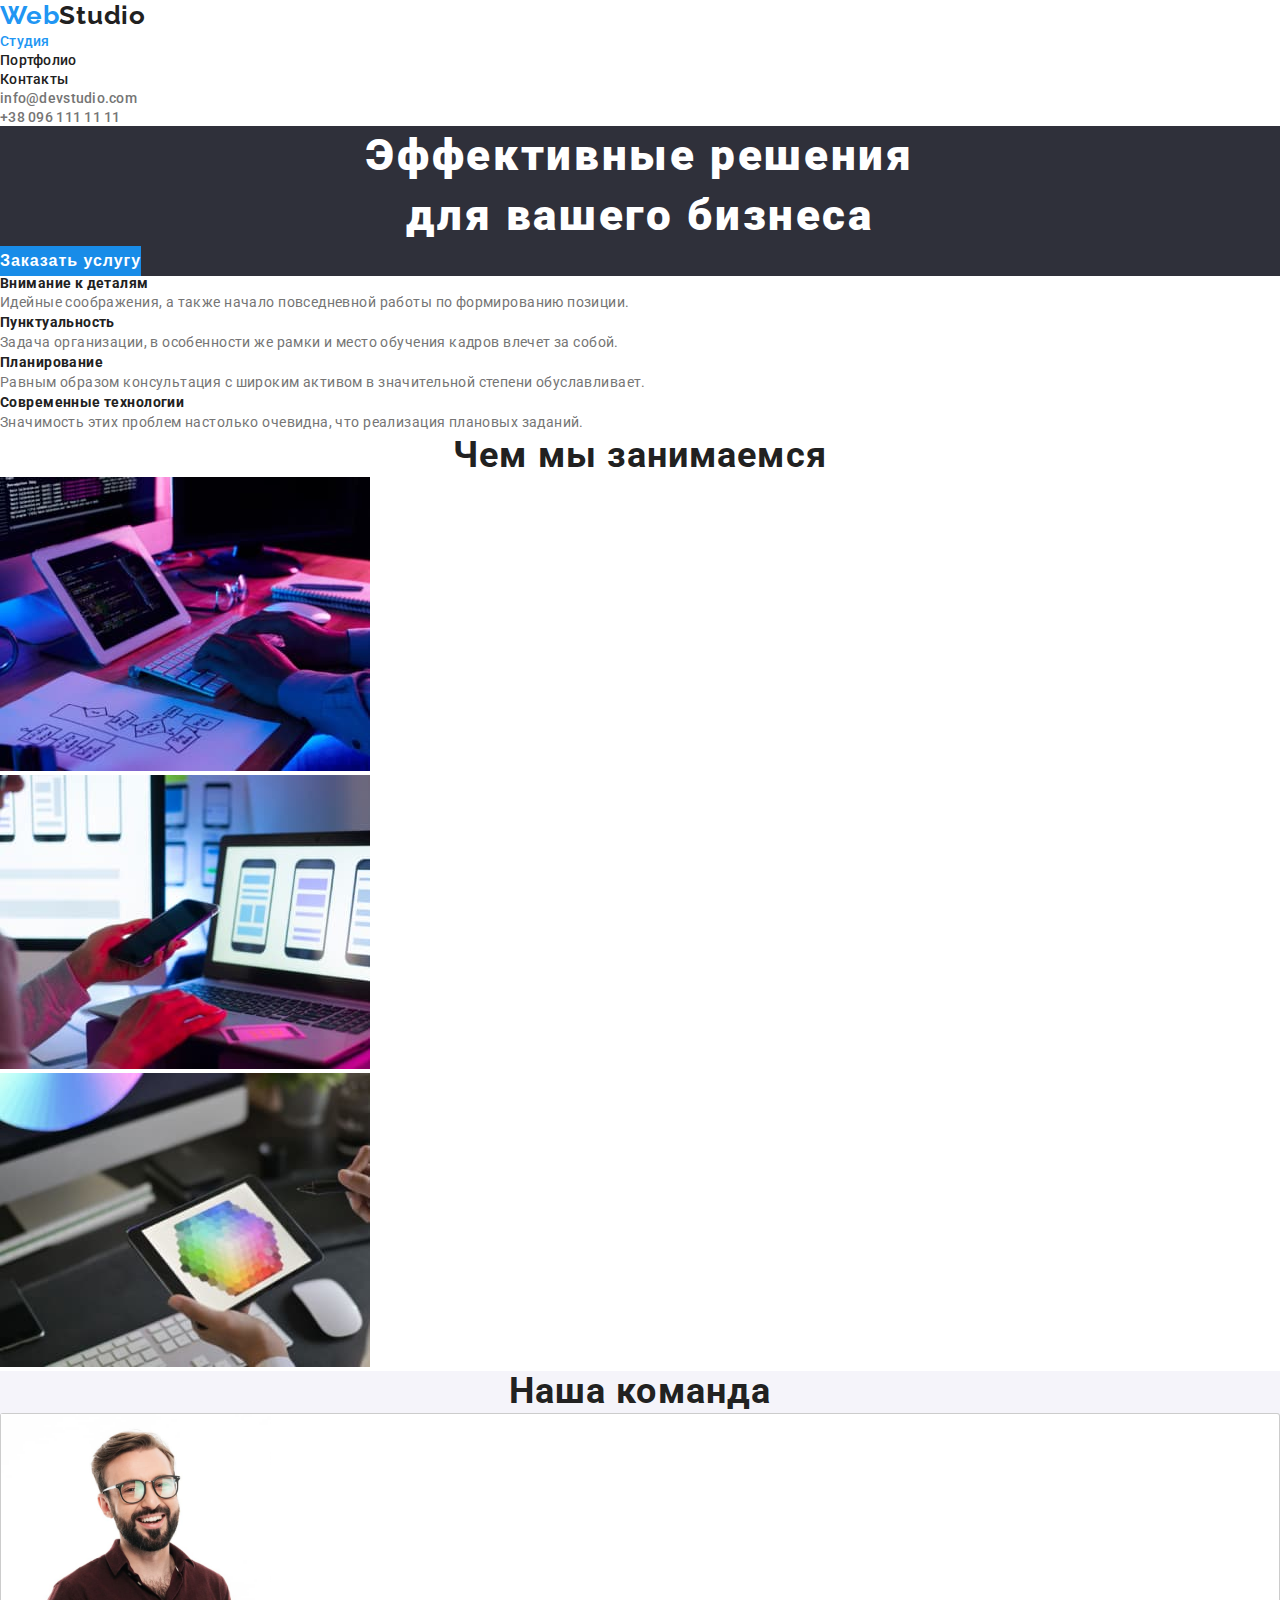
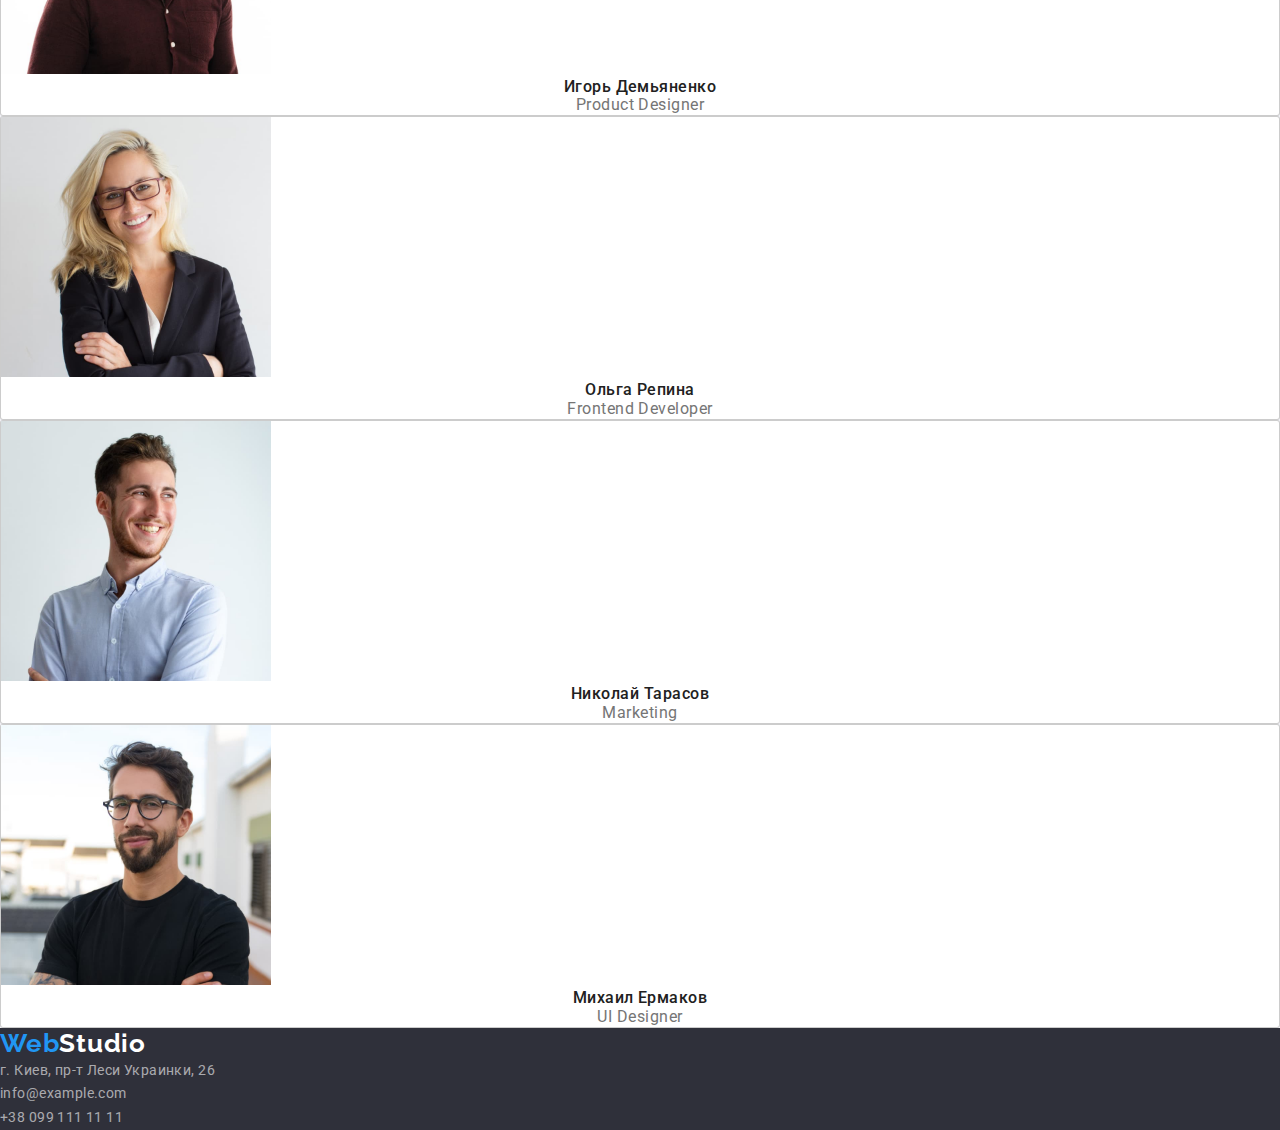
<file: index.html>
<!DOCTYPE html>
<html lang="ru">
    <head>
        <meta charset="UTF-8">
        <meta http-equiv="X-UA-Compatible" content="IE=edge">
        <meta name="viewport" content="width=device-width, initial-scale=1.0">
        <title>WebStudio - Студия</title>
        <link rel="preconnect" href="https://fonts.googleapis.com">
        <link rel="preconnect" href="https://fonts.gstatic.com" crossorigin>
        <link href="https://fonts.googleapis.com/css2?family=Raleway:wght@700&family=Roboto:wght@400;500;700;900&display=swap" rel="stylesheet">
        <link rel="stylesheet" href="./css/styles.css">
    </head>
    <body>
        <header>
            <a href="./" class="main-logo"><span>Web</span>Studio</a>
            <nav>
                <ul>
                    <li class="active"><a href="./index.html">Студия</a></li>
                    <li><a href="./portfolio.html">Портфолио</a></li>
                    <li><a href="#">Контакты</a></li>
                </ul>
            </nav>

            <ul class="contacts-list">
                <li class="contact-email"><a href="mailto:info@devstudio.com">info@devstudio.com</a></li>
                <li class="contact-phone"><a href="tel:+380961111111" >+38 096 111 11 11</a></li>
            </ul>      
        </header>
        <main>
            <section class="base-element base-element01">
                <h1>Эффективные решения <br> для вашего бизнеса</h1>
                <button>Заказать услугу</button> 
            </section>
            <section class="base-element base-element02">
                <h2>Наши преимущества</h2>
                <ul>
                    <li>
                        <h3>Внимание к деталям</h3>
                        <p>Идейные соображения, а также начало повседневной работы по формированию позиции.</p>
                    </li>
                    <li>
                        <h3>Пунктуальность</h3>
                        <p>Задача организации, в особенности же рамки и место обучения кадров влечет за собой.</p>
                    </li>
                    <li>
                        <h3>Планирование</h3>
                        <p>Равным образом консультация с широким активом в значительной степени обуславливает.</p>
                    </li>
                    <li>
                        <h3>Современные технологии</h3>
                        <p>Значимость этих проблем настолько очевидна, что реализация плановых заданий.</p>
                    </li>
                </ul>
            </section>
            <section class="base-element base-element03">
                <h2>Чем мы занимаемся</h2>
                <ul>
                    <li><img src="./images/portfolio01.jpg" alt="Чем мы занимаемся" width="370"></li>
                    <li><img src="./images/portfolio02.jpg" alt="Чем мы занимаемся" width="370"></li>
                    <li><img src="./images/portfolio03.jpg" alt="Чем мы занимаемся" width="370"></li>
                </ul>
            </section>
            <section class="base-element base-element04">
                <h2>Наша команда</h2>
                <ul>
                    <li>
                        <img src="./images/our-team01.jpg" alt="Игорь Демьяненко" width="270" >
                        <h3>Игорь Демьяненко</h3>
                        <p>Product Designer</p>
                    </li>
                    <li>
                        <img src="./images/our-team02.jpg" alt="Ольга Репина" width="270" >
                        <h3>Ольга Репина</h3>
                        <p>Frontend Developer</p>
                    </li>
                    <li>
                        <img src="./images/our-team03.jpg" alt="Николай Тарасов" width="270" >
                        <h3>Николай Тарасов</h3>
                        <p>Marketing</p>
                    </li>
                    <li>
                        <img src="./images/our-team04.jpg" alt="Михаил Ермаков" width="270" >
                        <h3>Михаил Ермаков</h3>
                        <p>UI Designer</p>
                    </li>
                </ul>
            </section>
        </main>    
        <footer>
        <a href="./" class="footer-logo" ><span>Web</span>Studio </a>
            <address>
                <ul>
                    <li><a href="http://surl.li/pcxl" target = "_blank" rel="noopener noreferrer"   >г. Киев, пр-т Леси Украинки, 26</a></li>
                    <li><a href="mailto:info@example.com">info@example.com</a></li>
                    <li><a href="tel:+380991111111">+38 099 111 11 11</a></li>
                </ul>
            </address>
            
        </footer>
    </body>
</html>
</file>
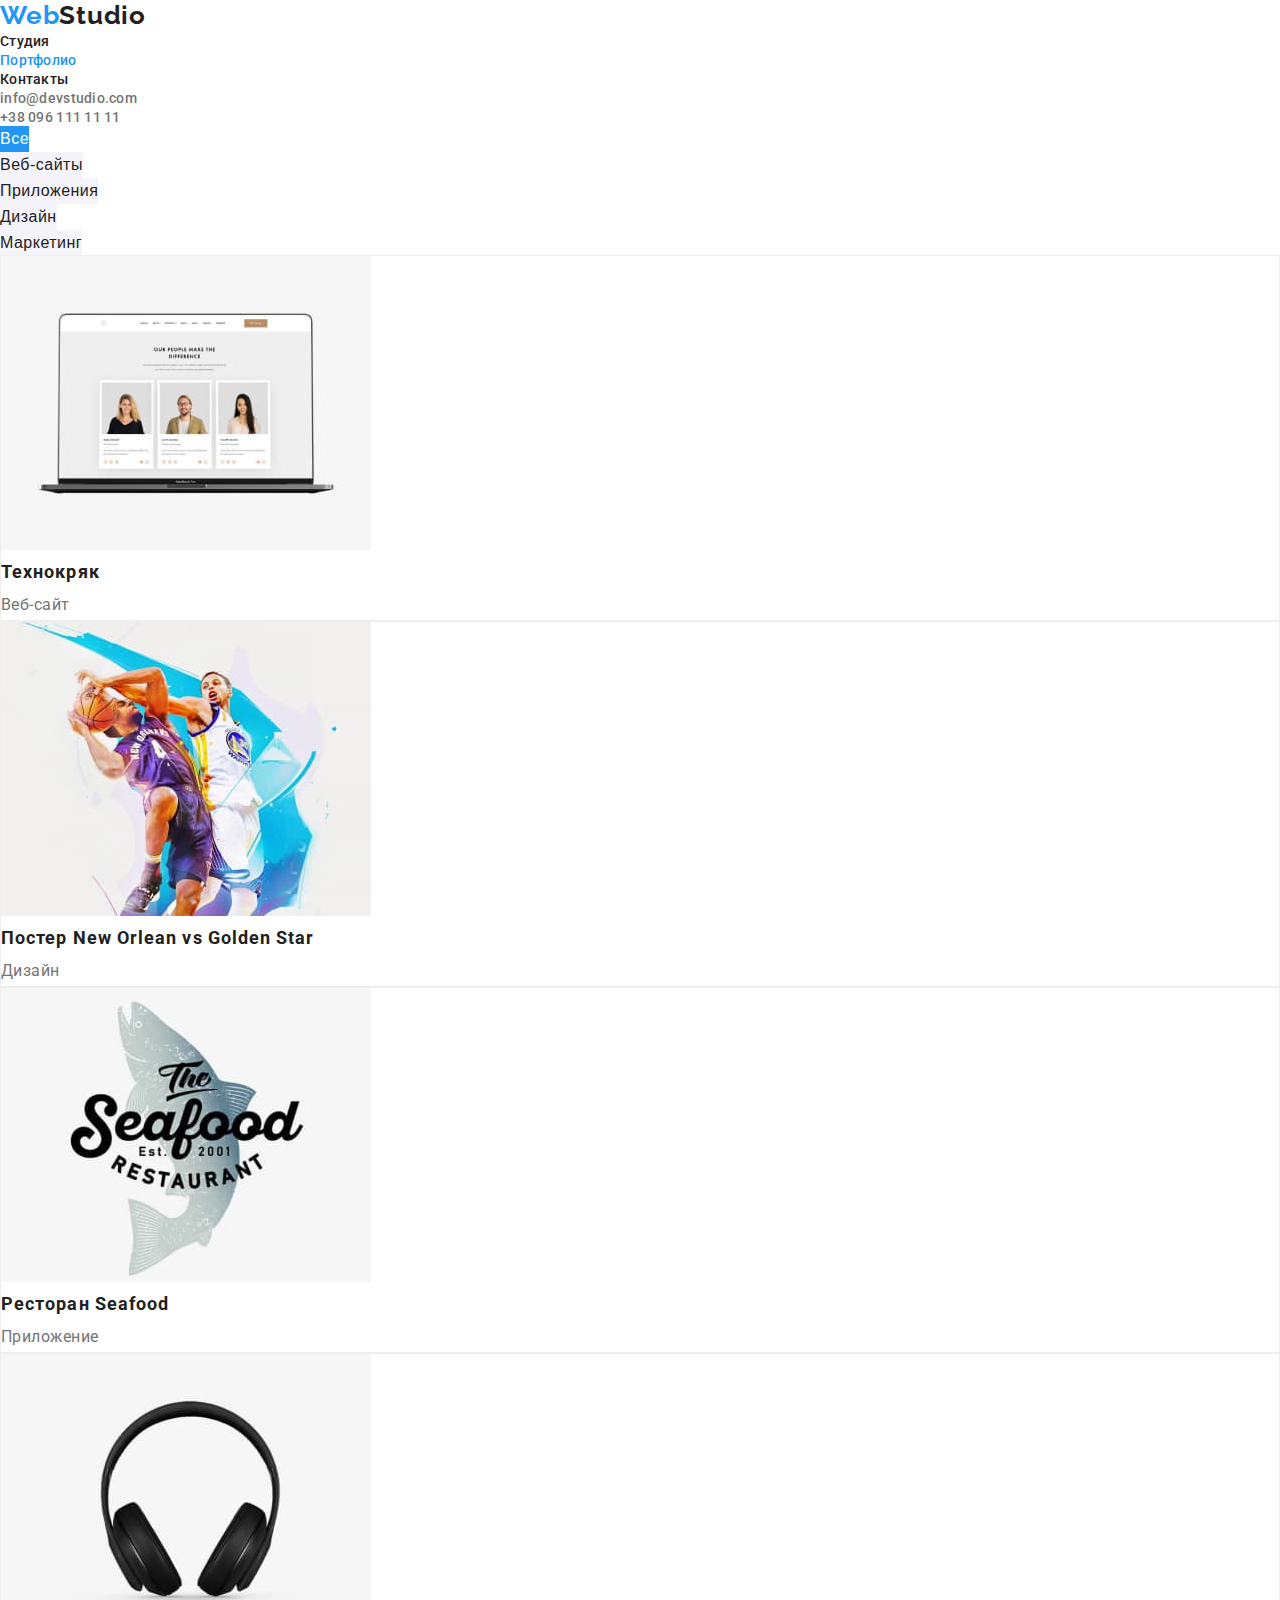
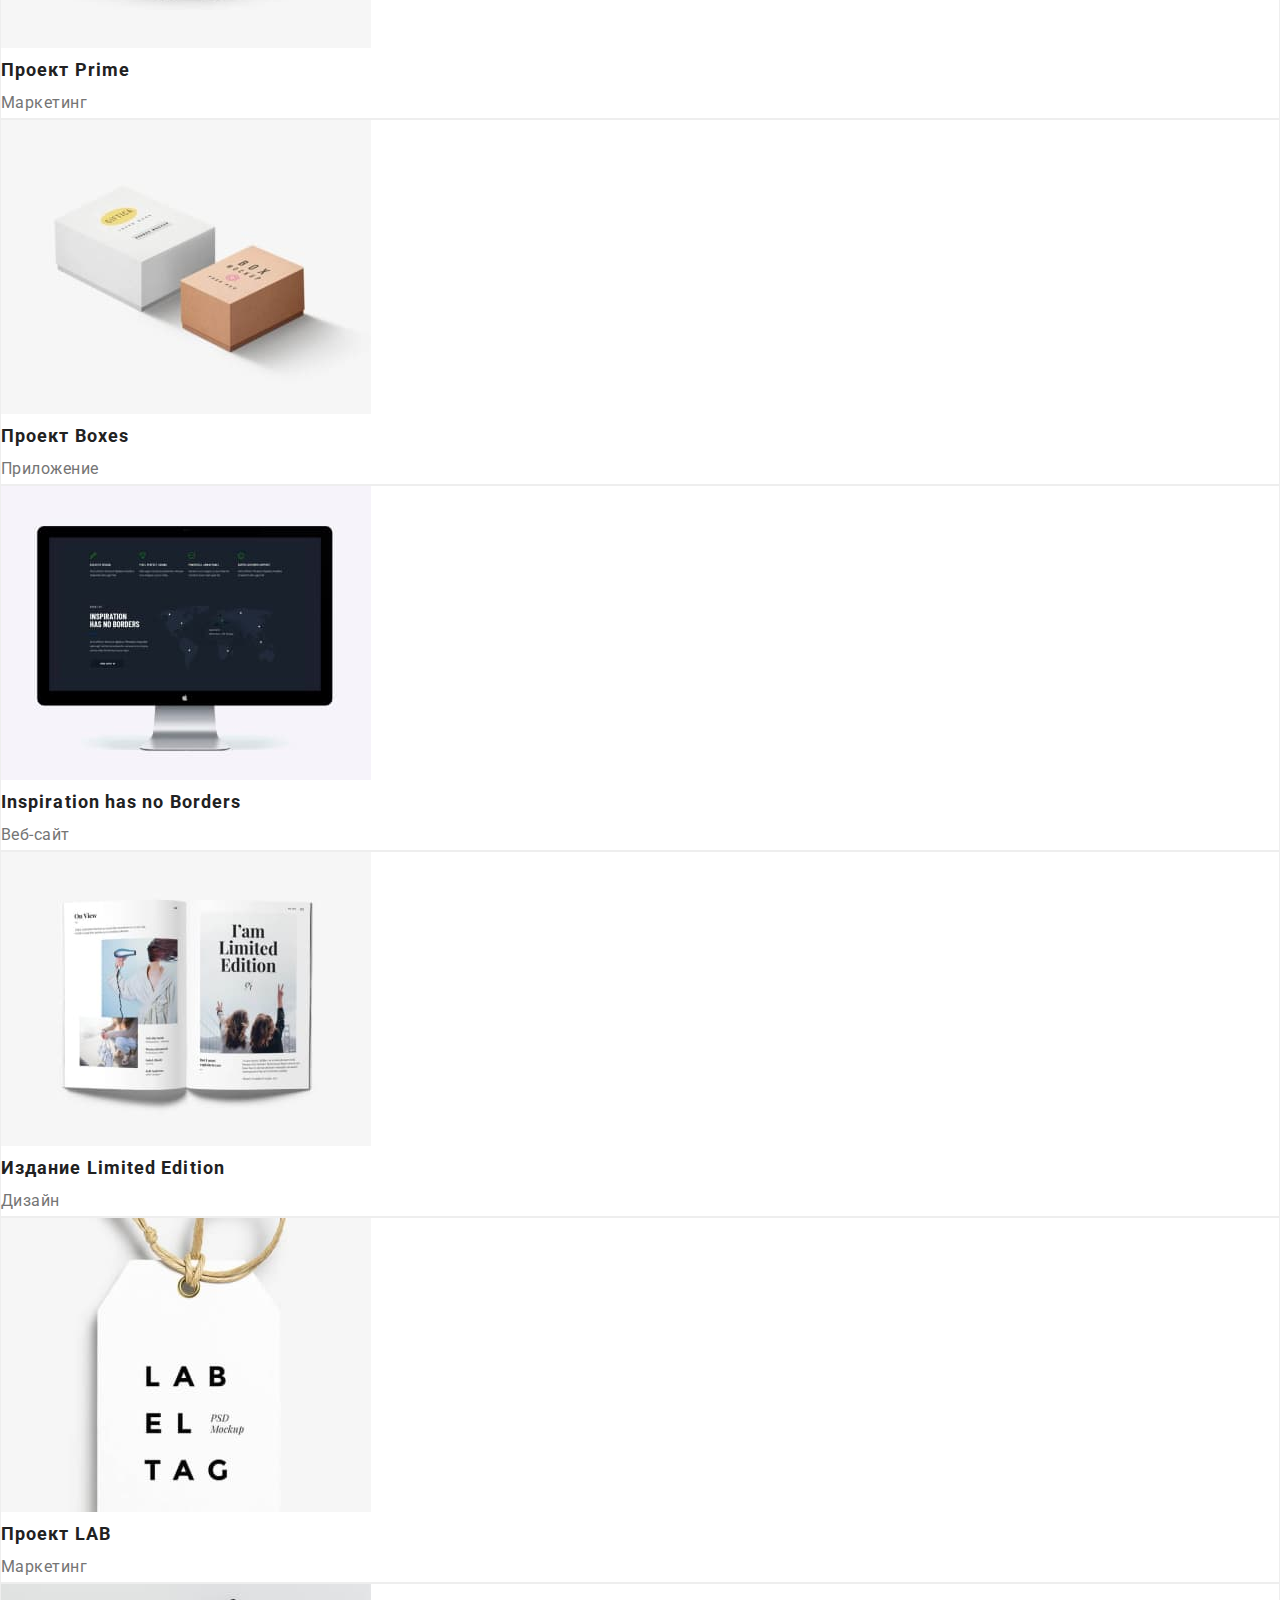
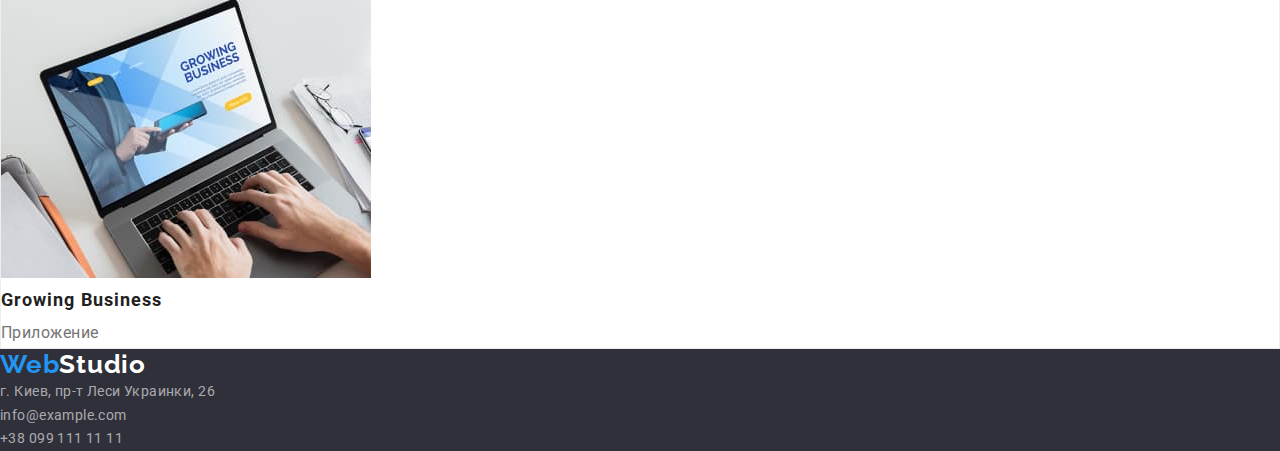
<file: portfolio.html>
<!DOCTYPE html>
<html lang="ru">
<head>
    <meta charset="UTF-8">
    <meta http-equiv="X-UA-Compatible" content="IE=edge">
    <meta name="viewport" content="width=device-width, initial-scale=1.0">
    <title>WebStudio - Портфолио</title>
    <link rel="preconnect" href="https://fonts.googleapis.com">
    <link rel="preconnect" href="https://fonts.gstatic.com" crossorigin>
    <link href="https://fonts.googleapis.com/css2?family=Raleway:wght@700&family=Roboto:wght@400;500;700;900&display=swap" rel="stylesheet">
    <link rel="stylesheet" href="./css/styles.css">
</head>
<body>
    <header>
        <a href="./" class="main-logo"><span>Web</span>Studio</a>
        <nav>
            <ul>
                <li ><a href="./index.html">Студия</a></li>
                <li class="active"><a href="./portfolio.html">Портфолио</a></li>
                <li><a href="#">Контакты</a></li>
            </ul>
        </nav>

        <ul class="contacts-list">
            <li><a href="mailto:info@devstudio.com">info@devstudio.com</a></li>
            <li><a href="tel:+380961111111" >+38 096 111 11 11</a></li>
        </ul>      
    </header>
    <main>
        <section class="base-element base-portfolio">
           <h1>Наше портфолио</h1>
            <ul class="portfolio-menu">
                <li class="active">
                    <button>Все</button>
                </li>
                <li>
                    <button>Веб-сайты</button>
                </li>
                <li>
                    <button>Приложения</button>
                </li>
                <li>
                    <button>Дизайн</button>
                </li>
                <li>
                    <button>Маркетинг</button>
                </li>
            </ul>

            <ul class="portfolio-list">
                <li>
                    <img src="./images/portfolio/our-portfolio01.jpg" alt="Технокряк" width="370">
                    <h2>Технокряк</h2>
                    <p>Веб-сайт</p>
                </li>
                <li>
                    <img src="./images/portfolio/our-portfolio02.jpg" alt="Постер New Orlean vs Golden Star" width="370">
                    <h2>Постер New Orlean vs Golden Star</h2>
                    <p>Дизайн</p>
                </li>
                <li>
                    <img src="./images/portfolio/our-portfolio03.jpg" alt="Ресторан Seafood" width="370">
                    <h2>Ресторан Seafood</h2>
                    <p>Приложение</p>
                </li>
                <li>
                    <img src="./images/portfolio/our-portfolio04.jpg" alt="Проект Prime" width="370">
                    <h2>Проект Prime</h2>
                    <p>Маркетинг</p>
                </li>
                <li>
                    <img src="./images/portfolio/our-portfolio05.jpg" alt="Проект Boxes" width="370">
                    <h2>Проект Boxes</h2>
                    <p>Приложение</p>
                </li>
                <li>
                    <img src="./images/portfolio/our-portfolio06.jpg" alt="Inspiration has no Borders" width="370">
                    <h2>Inspiration has no Borders</h2>
                    <p>Веб-сайт</p>
                </li>
                <li>
                    <img src="./images/portfolio/our-portfolio07.jpg" alt="Издание Limited Edition" width="370">
                    <h2>Издание Limited Edition</h2>
                    <p>Дизайн</p>
                </li>
                <li>
                    <img src="./images/portfolio/our-portfolio08.jpg" alt="Проект LAB" width="370">
                    <h2>Проект LAB</h2>
                    <p>Маркетинг</p>
                </li>
                <li>
                    <img src="./images/portfolio/our-portfolio09.jpg"" alt="Growing Business" width="370">
                    <h2>Growing Business</h2>
                    <p>Приложение</p>
                </li>
            </ul>
        </section>
    </main>
    <footer>
        <a href="./" class="footer-logo" ><span>Web</span>Studio </a>
         <address>
             <ul>
                 <li><a href="http://surl.li/pcxl" target = "_blank" rel="noopener noreferrer"   >г. Киев, пр-т Леси Украинки, 26</a></li>
                 <li><a href="mailto:info@example.com">info@example.com</a></li>
                 <li><a href="tel:+380991111111">+38 099 111 11 11</a></li>
             </ul>
         </address>        
     </footer>
</body>
</html>
</file>
<file: css/styles.css>
:root{
    --first-color: #212121;
    --second-color: #2196F3;
    --third-color:  #188CE8;
    --fourth-color: #FFFFFF;
    --fifth-color: #757575;
    --sixth-color:  #F5F4FA;
    --seventh-color: #2F303A;
    --eight-color: #EEEEEE;

}

*{
    margin: 0px;
    padding: 0px;
}

/* 
font-family: 'Raleway', sans-serif;
font-family: 'Roboto', sans-serif;
*/

a, a:visited{
    text-decoration: none;
}

a:hover,
a:active{
    text-decoration: none;
}

button{
    cursor: pointer;
}


html, body {

}

body{
    font-family: 'Roboto', sans-serif; 
    color: var(--fifth-color);
}

header { 
    background: var(--fourth-color); 
}
footer {
    background: var(--seventh-color);
}
main {}

header .main-logo,
header .main-logo:visited { 
    font-family: 'Raleway', sans-serif;
    font-size: 26px;
    font-weight: 700;
    line-height: 1.19;
    letter-spacing: 0.03em;
    text-align: left;

    color: var(--first-color);

}
header .main-logo span {
    color: var(--second-color);
}

header nav {}
header nav ul{}
header nav ul li{ list-style: none;}
header nav ul li a,
header nav ul li a:visited {
    font-size: 14px;
    font-weight: 500;
    line-height: 1.14;
    letter-spacing: 0.02em;
    text-align: left;

    color: var(--first-color);
}

header nav ul li a:hover,
header nav ul li a:active,
header nav ul li.active a,
header nav ul li.active a:visited {
    color: var(--second-color);
}



header .contacts-list {}
header .contacts-list li {}
header .contacts-list li a,
header .contacts-list li a:visited{
    font-size: 14px;
    font-weight: 500;
    line-height: 1.14;
    letter-spacing: 0.02em;
    text-align: left;

    color: var(--fifth-color);
}

header .contacts-list li a:hover,
header .contacts-list li a:active
{
    color: var(--second-color);
}

header .contacts-list li .contact-email,
header .contacts-list li .contact-email:visited {
   
}
header .contacts-list li .contact-phone,
header .contacts-list li .contact-phone:visited {
    
}


footer .footer-logo,
footer .footer-logo:visited {
    font-family: 'Raleway', sans-serif;

    font-size: 26px;
    font-weight: 700;
    line-height: 1.19;
    letter-spacing: 0.03em;
    text-align: left;

    color: var(--fourth-color);
}
footer .footer-logo span {
    color: var(--second-color);
}

footer address {}
footer address ul {}
footer address ul li{
    list-style: none;
} 
footer address ul li a,
footer address ul li a:visited {
    font-family: Roboto;
    font-size: 14px;
    font-style: normal;
    font-weight: 400;
    line-height: 1.71;
    letter-spacing: 0.03em;
    text-align: left;

    color: rgba(255,255,255, 0.6);
} 

footer address ul li a:hover,
footer address ul li a:active{
    color: var(--fourth-color);
}

.base-element {}
.base-element h2{
    font-size: 36px;
    font-weight: 700;
    line-height: 1.16;
    letter-spacing: 0.03em;
    text-align: center;

    color: var(--first-color);
}

.base-element01 {  
    background: var(--seventh-color); 
}
.base-element02 { 
    background: var(--fourth-color);
}
.base-element03 {
    background: var(--fourth-color);
}
.base-element04 {
    background: var(--sixth-color);
}

.base-portfolio {
    background: var(--fourth-color);
}

.base-element01 h1 {
    font-size: 44px;
    font-weight: 900;
    line-height: 1.36;
    letter-spacing: 0.06em;
    text-align: center;

    color: var(--fourth-color);
}
.base-element01 button {
    font-size: 16px;
    font-weight: 700;
    line-height: 1.87;
    letter-spacing: 0.06em;
    text-align: center;
    background: var(--third-color);
    color: var(--fourth-color);

    border: 0px none;
    opacity: 1;
}

.base-element01 button:hover,
.base-element01 button:active{
    opacity: 0.8;
}

.base-element02 h2{
    width: 0px;
    height: 0px;
    font-size: 0;
    color: transparent;
    overflow: hidden;
    visibility: hidden;
}

.base-element02 ul {}
.base-element02 ul li {
    list-style: none;
}
.base-element02 ul li h3 {
    font-size: 14px;
    font-weight: 700;
    line-height: 1.14;
    letter-spacing: 0.03em;
    text-align: left;

    color: var(--first-color);

 }
.base-element02 ul li p { 
    font-family: Roboto;
    font-size: 14px;
    font-weight: 400;
    line-height: 1.71;
    letter-spacing: 0.03em;
    text-align: left;

    color: var(--fifth-color);

}

.base-element03 ul {}
.base-element03 ul li {}
.base-element03 ul li img {}

.base-element04 ul {}
.base-element04 ul li {
    background: var(--fourth-color);
    
    border-radius: 3px;

    border: 1px solid #00000033;


}
.base-element04 ul li img {}
.base-element04 ul li h3 {
    
    font-size: 16px;
    font-weight: 500;
    line-height: 1.18;
    letter-spacing: 0.03em;
    text-align: center;

    color: var(--first-color);

}
.base-element04 ul li p {

    font-size: 16px;
    font-weight: 400;
    line-height: 1.18;
    letter-spacing: 0.03em;
    text-align: center;

    color: var(--fifth-color);

}

.base-portfolio h1{
    width: 0px;
    height: 0px;
    font-size: 0;
    color: transparent;
    overflow: hidden;
    visibility: hidden;
}

.base-portfolio .portfolio-menu {}

.base-portfolio .portfolio-menu li {
    list-style: none;
}

.base-portfolio .portfolio-menu li button {
    border: 0px none;
    background: var(--sixth-color);


    font-size: 16px;
    font-weight: 500;
    line-height: 1.62;
    letter-spacing: 0.03em;
    text-align: center;

    color: var(--first-color);
}

.base-portfolio .portfolio-menu li.active button,
.base-portfolio .portfolio-menu li button:hover,
.base-portfolio .portfolio-menu li button:active {
    background: var(--second-color);
    color: var(--fourth-color);
}

.base-portfolio .portfolio-list {}
.base-portfolio .portfolio-list li {
    list-style: none;
    border: 1px solid var(--eight-color);
}
.base-portfolio .portfolio-list li img {}
.base-portfolio .portfolio-list li h2 {
  
    font-size: 18px;
    font-weight: 700;
    line-height: 2;
    letter-spacing: 0.06em;
    text-align: left;

    color: var(--first-color);

}
.base-portfolio .portfolio-list li p {

    font-size: 16px;
    font-weight: 400;
    line-height: 1.87;
    letter-spacing: 0.03em;
    text-align: left;

    color: var(--fifth-color);

}
</file>
